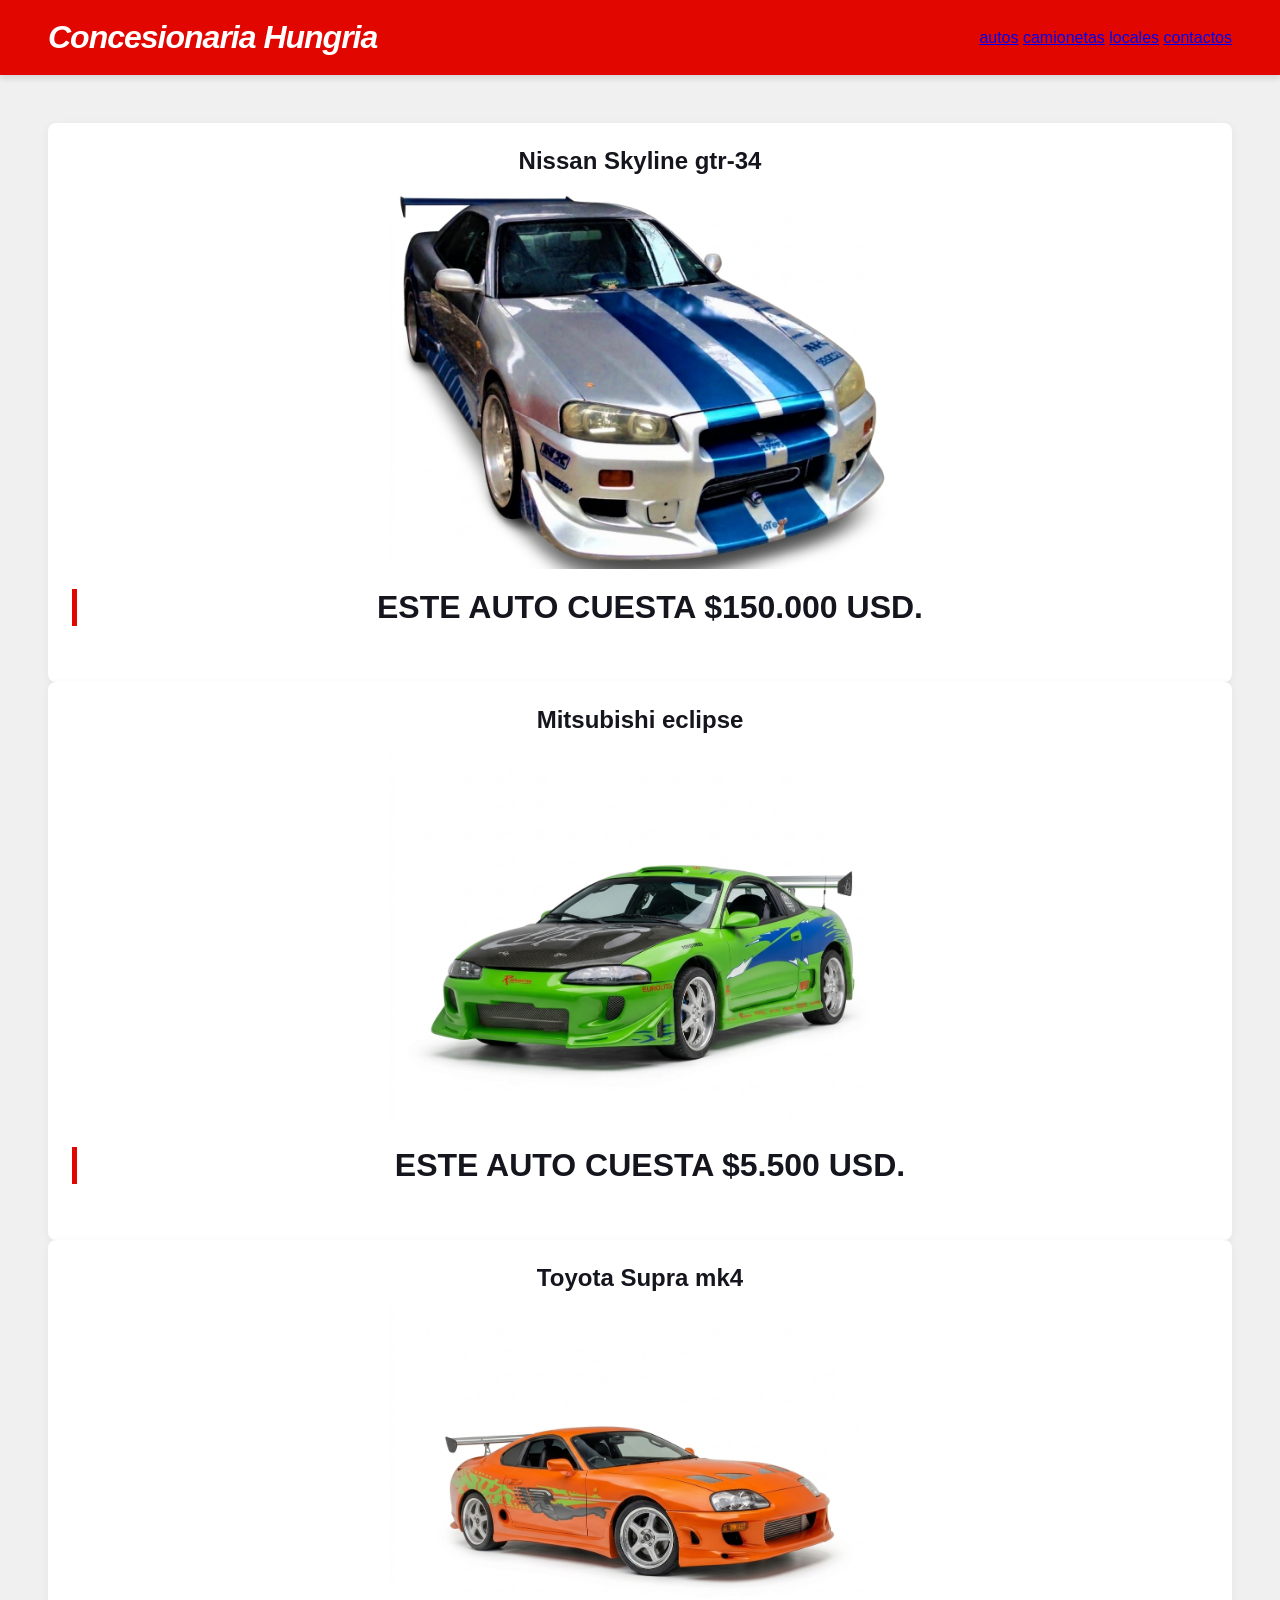
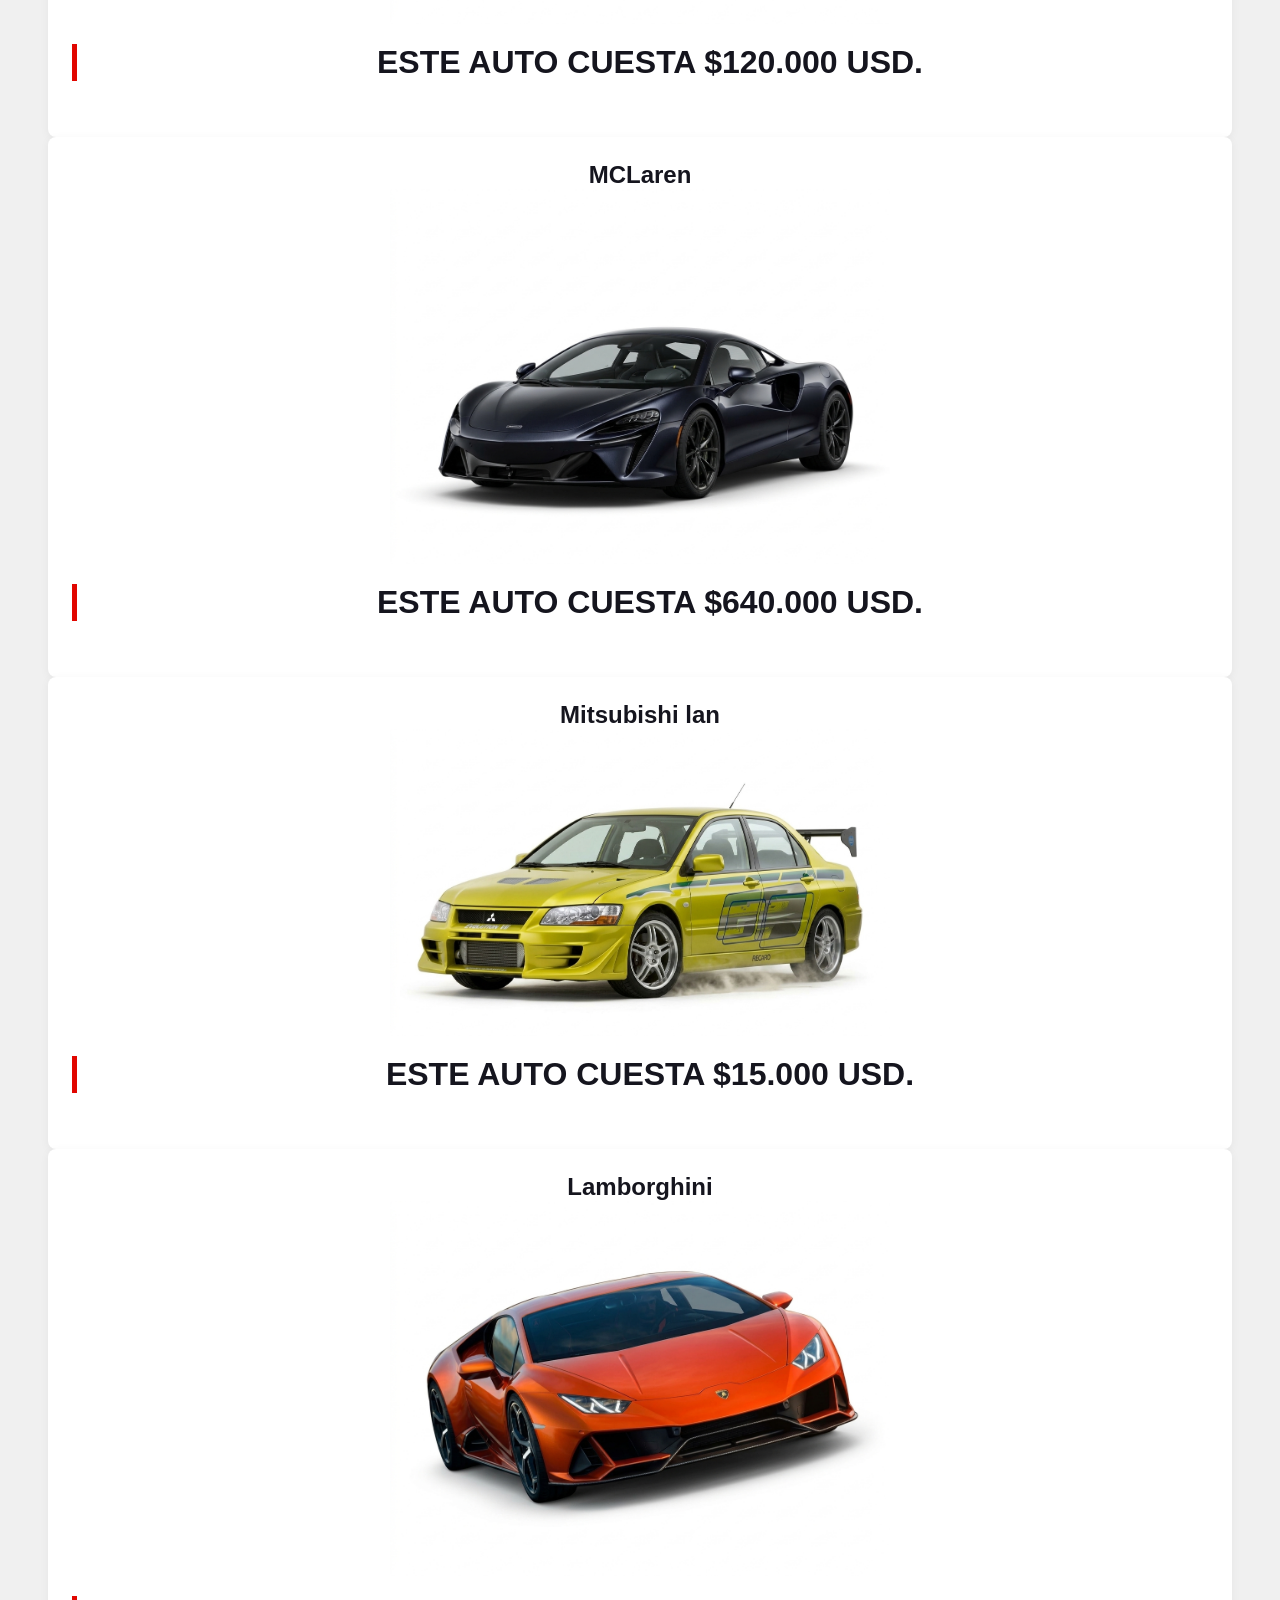
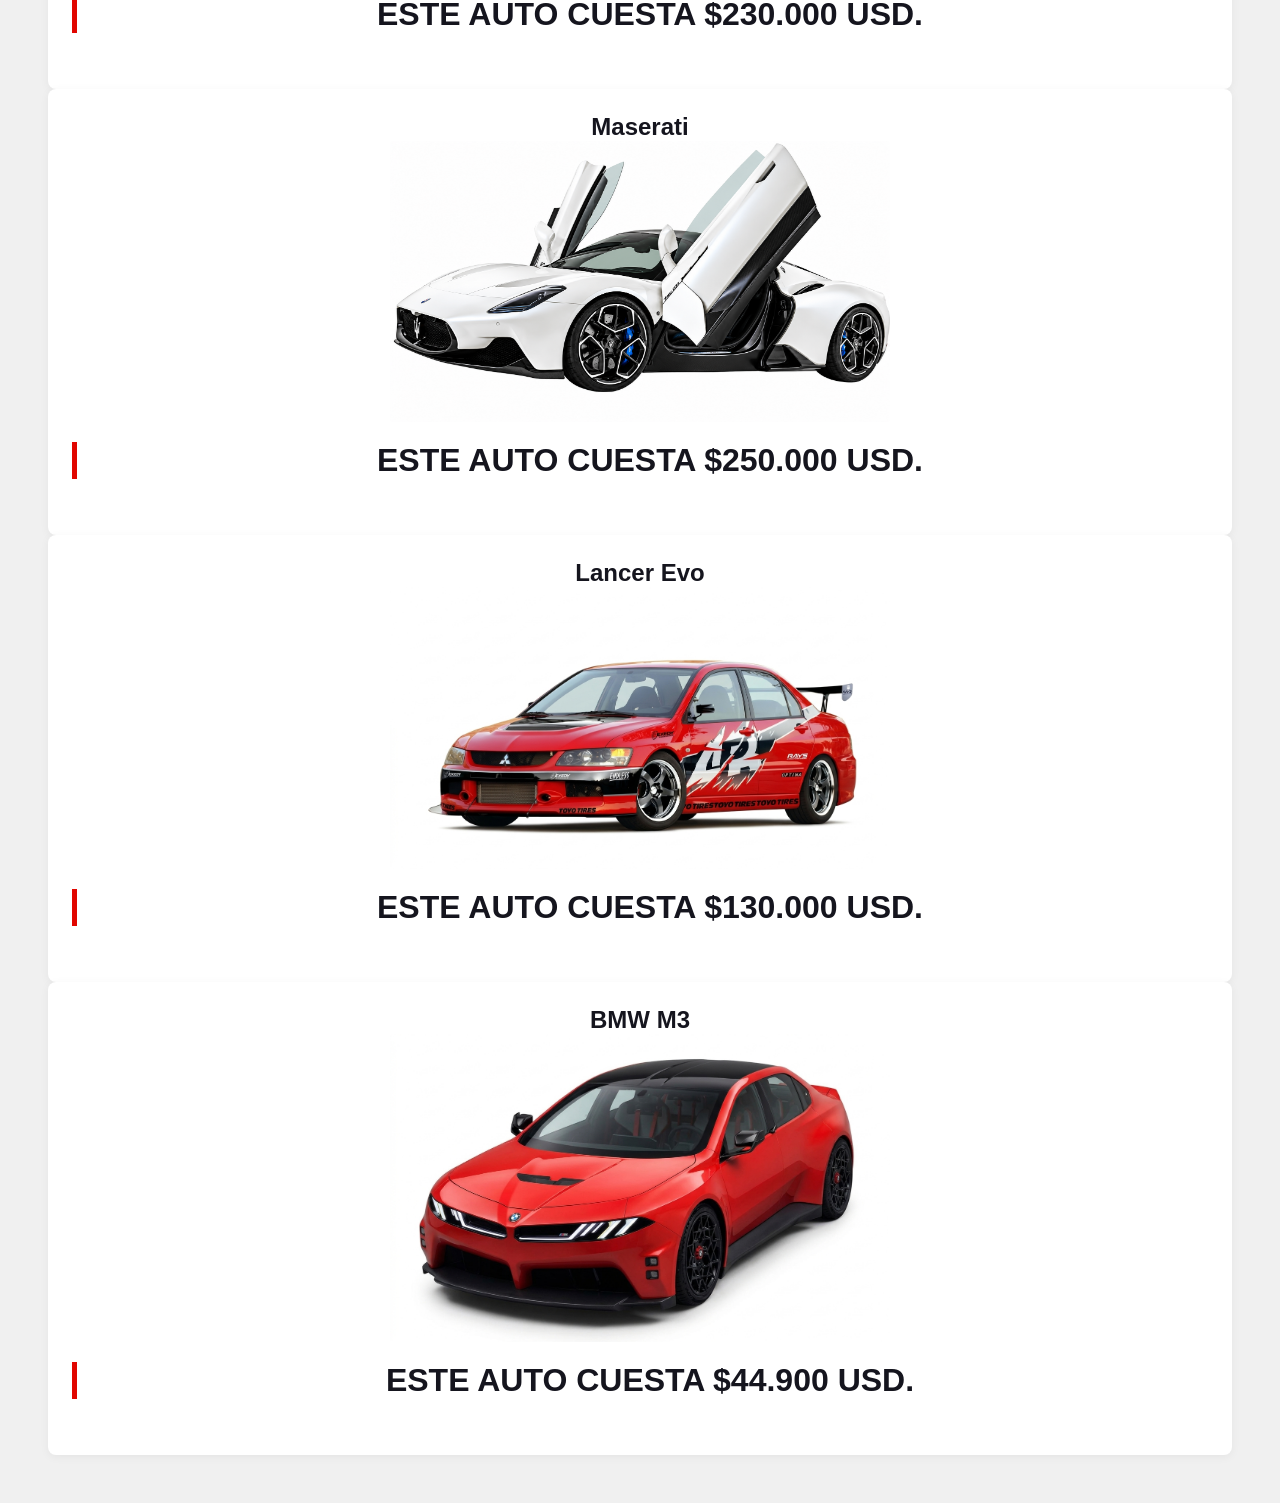
<file: index.html>
<!DOCTYPE html>
<html lang="es">
<head>
    <meta charset="UTF-8">
    <meta name="viewport" content="width=device-width, initial-scale=1.0">
    <title>Concesionaria </title>
    <link rel="stylesheet" href="estilo.css">
    <link rel="icon" type="image/x-icon" href="auto-limpio.png">
</head>
<body>
    <header>
        <h1>Concesionaria Hungria</h1>
        <nav>
            <a href="index.html">autos</a>
            <a href="camionetas.html">camionetas</a>
            <a href="locales.html">locales</a>
            <a href="contactos.html">contactos</a>
        </nav>
    </header>
    <main>
    <section class="grupo">
        <div class="card">
            <div class="header-card">
                <h1> Nissan Skyline gtr-34 </h1>
        <img src="Gemini_Generated_Image_ip6cu1ip6cu1ip6c.jpg" alt="gtr r34">
        <h2> Este auto cuesta $150.000 USD. </h2>
            </div>
            <div class="card-info">
        
            </div>
        </div>
        <div class="card">
            <div class="header-card">
                <h1> Mitsubishi eclipse </h1>
        <img src="Gemini_Generated_Image_ninno3ninno3ninn.jpg" alt="M.eclipse">
        <h2> Este auto cuesta $5.500 USD. </h2>
            </div>
            <div class="card-info">
        
            </div>
        </div>
        <div class="card">
            <div class="header-card">
                <h1> Toyota Supra mk4 </h1>
        <img src="Gemini_Generated_Image_kxw0zxkxw0zxkxw0.jpg" alt="supra">
        <h2> Este auto cuesta $120.000 USD. </h2>
            </div>
            <div class="card-info">        
            </div>

        </div>
       </section>
       <section class="grupo">
        <div class="card">
            <div class="header-card">
                <h1> MCLaren </h1>
        <img src="Gemini_Generated_Image_vm66djvm66djvm66.jpg" alt="mcla">
        <h2>Este auto cuesta $640.000 USD. </h2>
            </div>
            <div class="card-info">
        
            </div>
        </div>
        <div class="card">
            <div class="header-card">
                <h1> Mitsubishi lan </h1>
        <img src="Gemini_Generated_Image_kbgrbwkbgrbwkbgr.jpg" alt="Mitsubishi">
        <h2> Este auto cuesta $15.000 USD. </h2>
            </div>
            <div class="card-info">
        
            </div>
        </div>
        <div class="card">
            <div class="header-card">
                <h1> Lamborghini  </h1>
        <img src="Gemini_Generated_Image_4yaor84yaor84yao.jpg" alt="LAMBO">
        <h2> Este auto cuesta $230.000 USD. </h2>
            </div>
            <div class="card-info">        
            </div>

        </div>
       </section>
       <section class="grupo">
        <div class="card">
            <div class="header-card">
                <h1> Maserati  </h1>
        <img src="Superdeportivo blanco con puertas mariposa.png" alt="MASERATI">
        <h2> Este auto cuesta $250.000 USD.</h2>
            </div>
            <div class="card-info">
        
            </div>
        </div>
        <div class="card">
            <div class="header-card">
                <h1> Lancer Evo </h1>
        <img src="Gemini_Generated_Image_x9b19cx9b19cx9b1.jpg" alt="lan evo">
        <h2> Este auto cuesta $130.000 USD. </h2>
            </div>
            <div class="card-info">
        
            </div>
        </div>
        <div class="card">
            <div class="header-card">
                <h1> BMW M3 </h1>
        <img src="Gemini_Generated_Image_tamhztamhztamhzt.jpg" alt="bmw">
        <h2> Este auto cuesta $44.900 USD. </h2>
            </div>
            <div class="card-info">        
            </div>

        </div>
       </section>
</body>
</html>
</file>
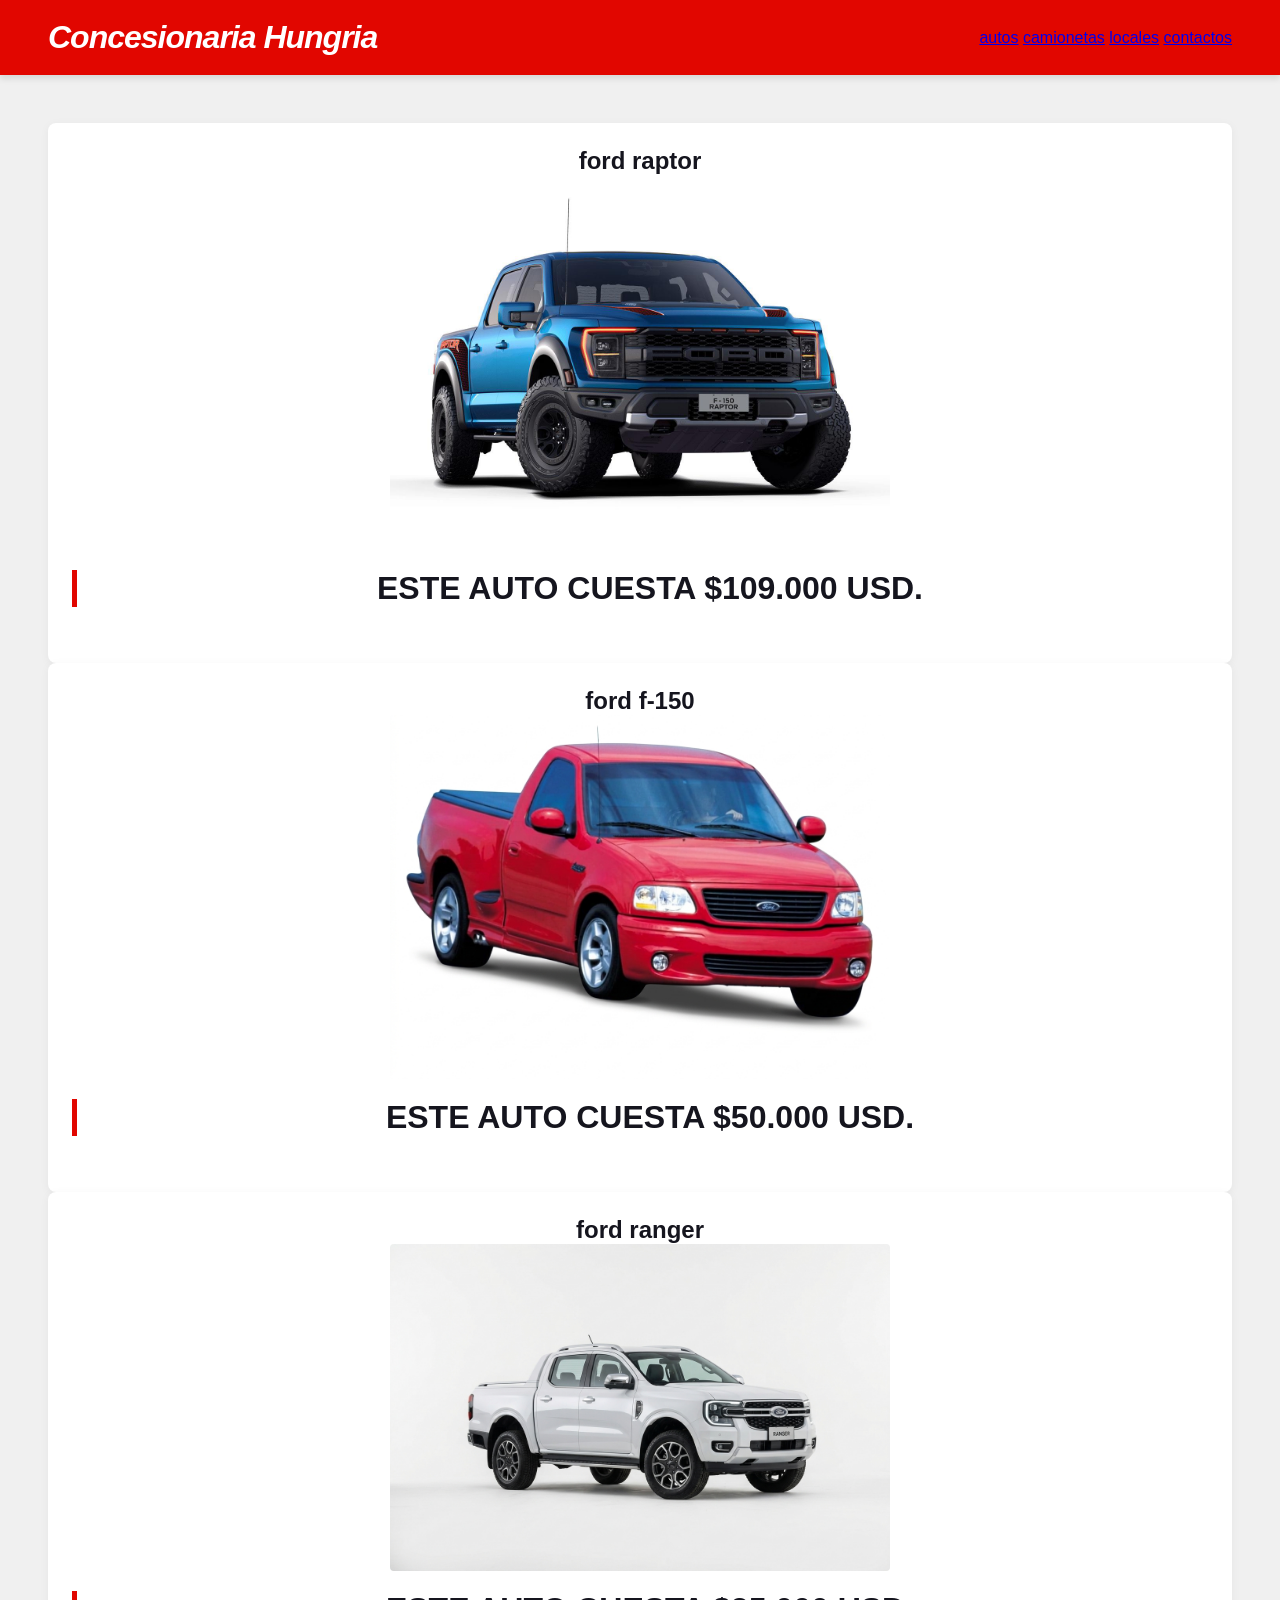
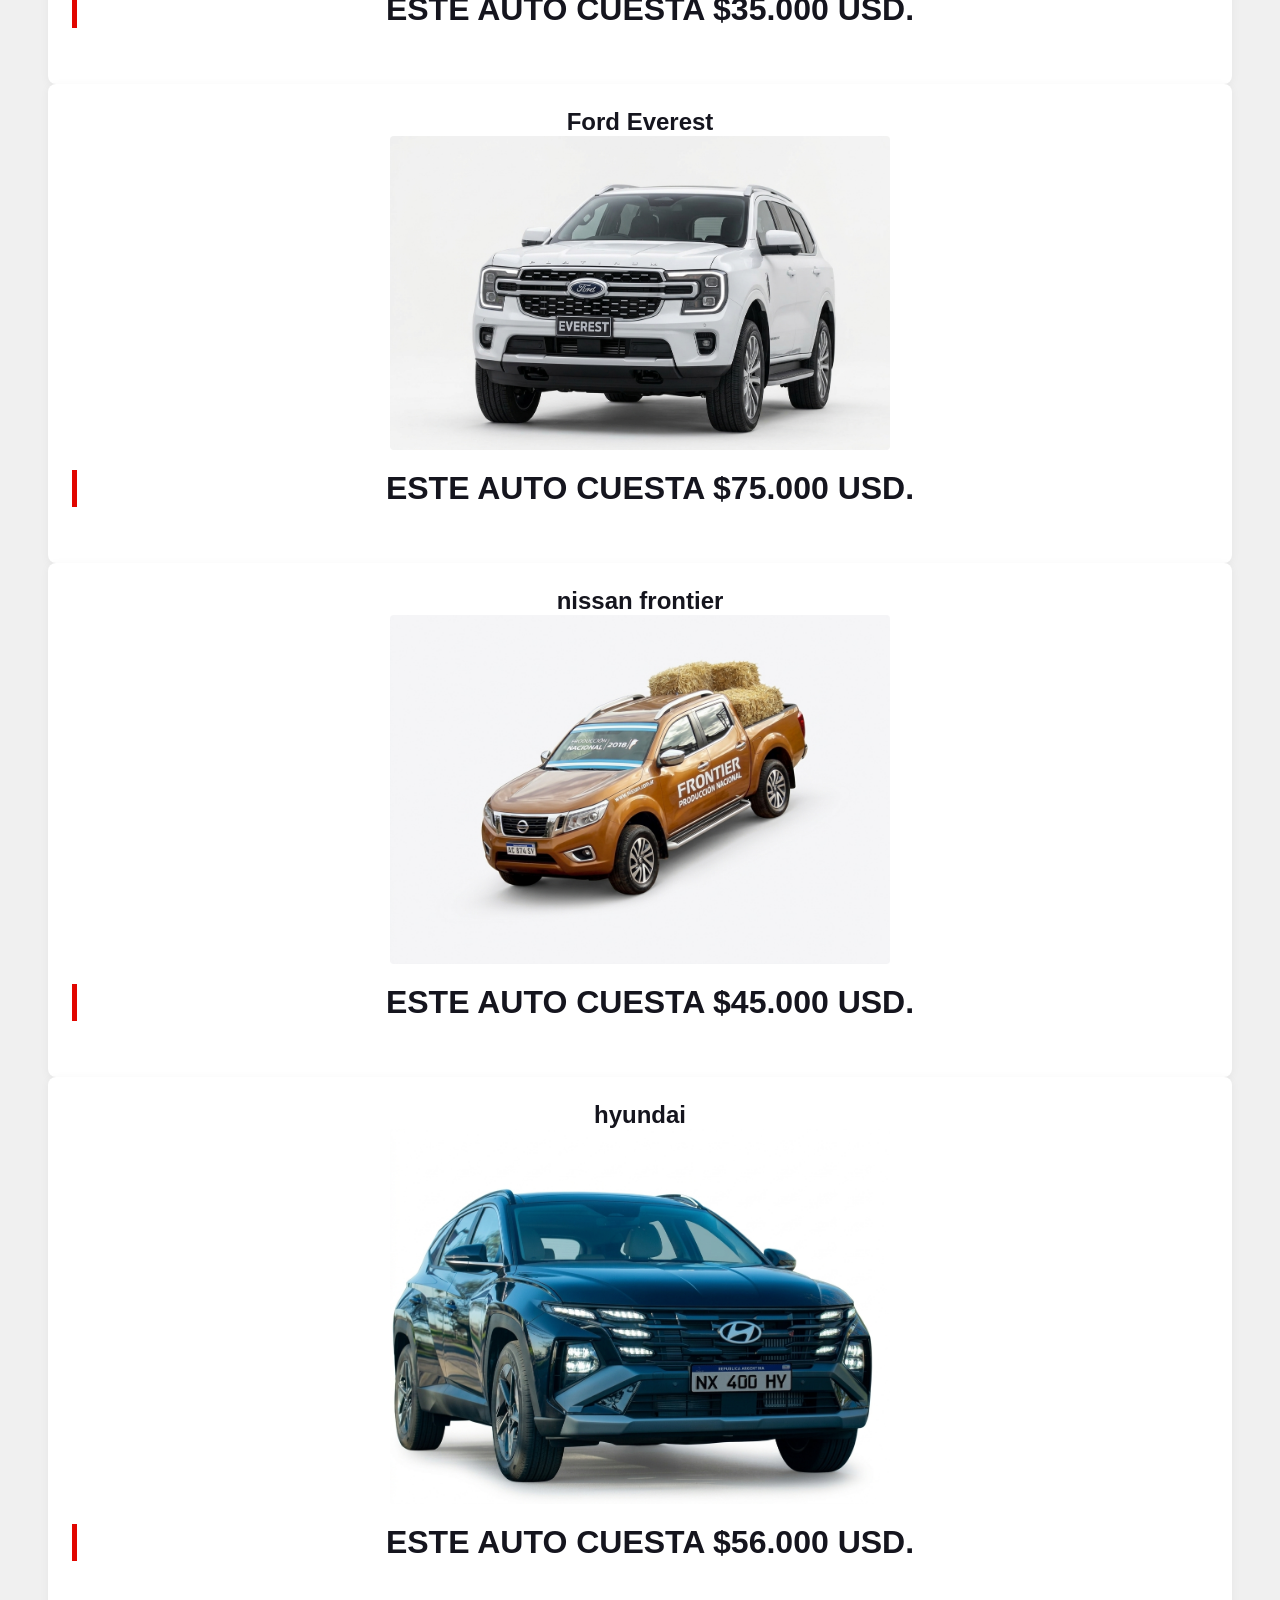
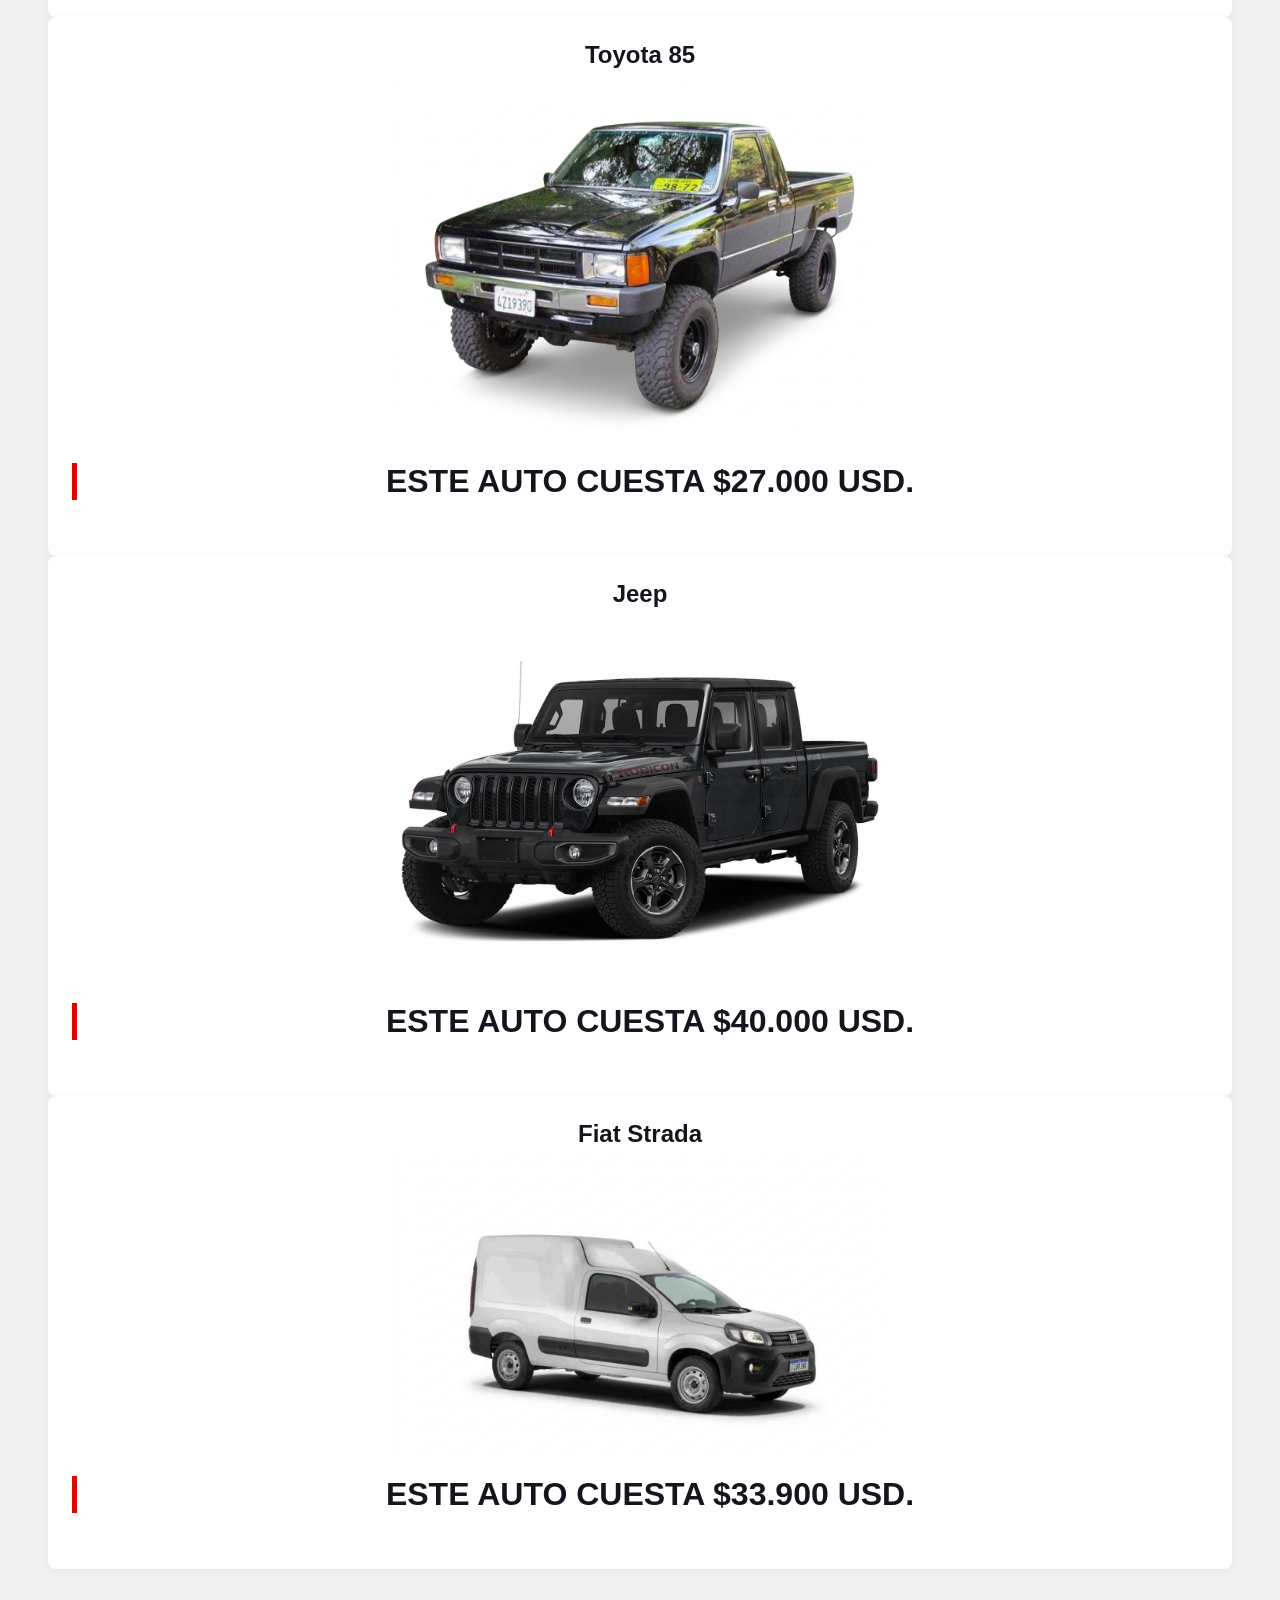
<file: camionetas.html>
<!DOCTYPE html>
<html lang="en">
<head>
    <meta charset="UTF-8">
    <meta name="viewport" content="width=device-width, initial-scale=1.0">
    <title>Concesionaria</title>
    <link rel="stylesheet" href="estilo.css">
</head>
<body>
    <header>
        <h1>Concesionaria Hungria</h1>
        <nav>
            <a href="index.html">autos</a>
            <a href="camionetas.html">camionetas</a>
            <a href="locales.html">locales</a>
            <a href="contactos.html">contactos</a>
        </nav>
    </header>
    <main>
    <section class="grupo">
        <div class="card">
            <div class="header-card">
                <h1> ford raptor </h1>
        <img src="ford.jpg" alt="ford">
        <h2> Este auto cuesta $109.000 USD. </h2>
            </div>
            <div class="card-info">
        
            </div>
        </div>
        <div class="card">
            <div class="header-card">
                <h1> ford f-150 </h1>
        <img src="Gemini_Generated_Image_h6456ph6456ph645.jpg" alt="f-150">
        <h2> Este auto cuesta $50.000 USD. </h2>
            </div>
            <div class="card-info">
        
            </div>
        </div>
        <div class="card">
            <div class="header-card">
                <h1> ford ranger </h1>
        <img src="Gemini_Generated_Image_lt2qx9lt2qx9lt2q.jpg" alt="ranger">
        <h2> Este auto cuesta $35.000 USD. </h2>
            </div>
            <div class="card-info">        
            </div>

        </div>
       </section>
       <section class="grupo">
        <div class="card">
            <div class="header-card">
                <h1> Ford Everest </h1>
        <img src="Gemini_Generated_Image_j3ns8j3ns8j3ns8j.jpg" alt="ford">
        <h2>Este auto cuesta $75.000 USD. </h2>
            </div>
            <div class="card-info">
        
            </div>
        </div>
        <div class="card">
            <div class="header-card">
                <h1> nissan frontier </h1>
        <img src="Gemini_Generated_Image_dofgsodofgsodofg.jpg" alt="nissan">
        <h2> Este auto cuesta $45.000 USD. </h2>
            </div>
            <div class="card-info">
        
            </div>
        </div>
        <div class="card">
            <div class="header-card">
                <h1> hyundai   </h1>
        <img src="Gemini_Generated_Image_axt37zaxt37zaxt3.jpg" alt="hyundai">
        <h2> Este auto cuesta $56.000 USD. </h2>
            </div>
            <div class="card-info">        
            </div>

        </div>
       </section>
       <section class="grupo">
        <div class="card">
            <div class="header-card">
                <h1> Toyota 85  </h1>
        <img src="Gemini_Generated_Image_os789zos789zos78.jpg" alt="85">
        <h2> Este auto cuesta $27.000 USD.</h2>
            </div>
            <div class="card-info">
        
            </div>
        </div>
        <div class="card">
            <div class="header-card">
                <h1> Jeep  </h1>
        <img src="jeep.jpg" alt="jeep">
        <h2> Este auto cuesta $40.000 USD. </h2>
            </div>
            <div class="card-info">
        
            </div>
        </div>
        <div class="card">
            <div class="header-card">
                <h1> Fiat Strada </h1>
        <img src="Gemini_Generated_Image_rdvhe6rdvhe6rdvh.jpg" alt="fiat">
        <h2> Este auto cuesta $33.900 USD. </h2>
            </div>
            <div class="card-info">        
            </div>

        </div>
       </section>
    
</body>
</html>
</file>
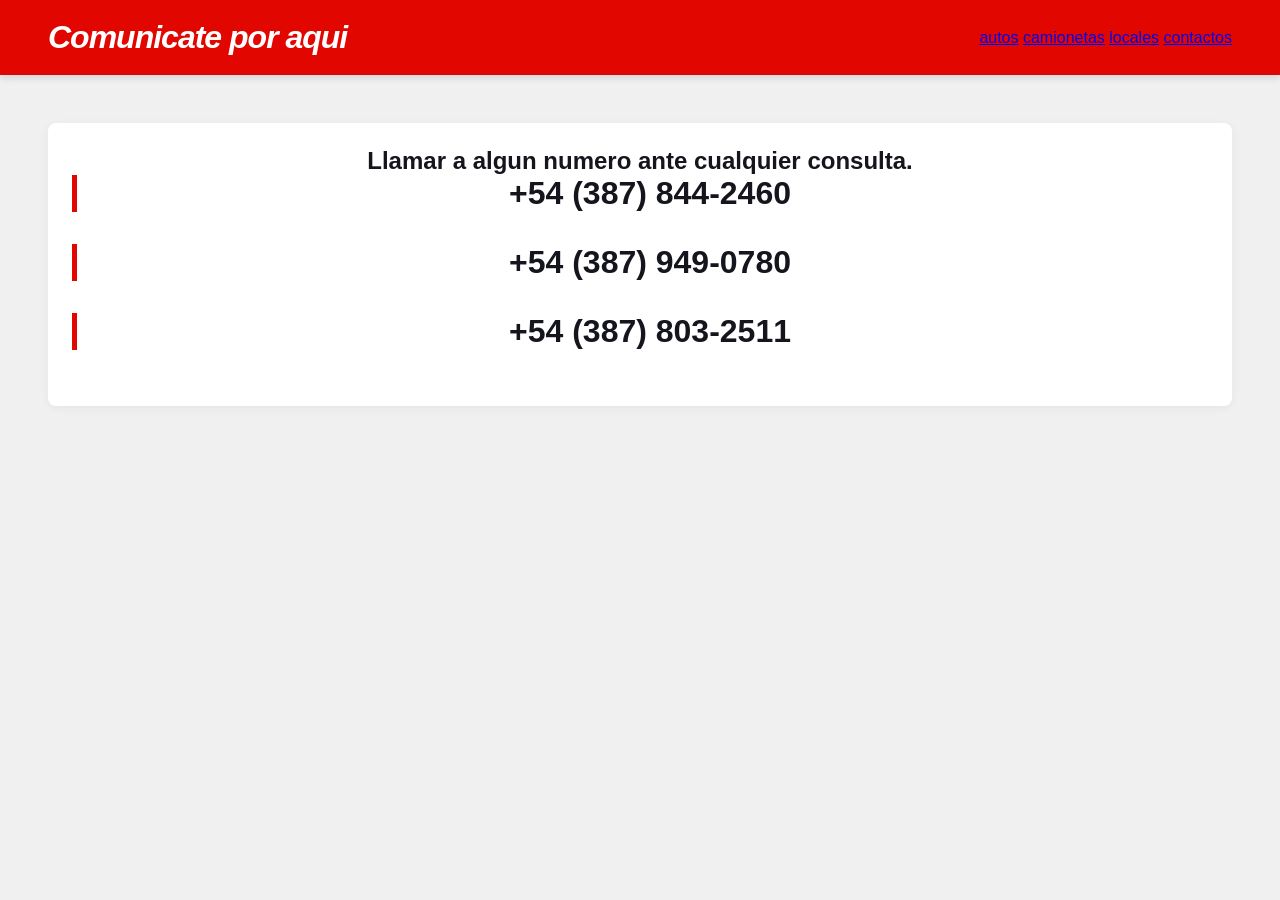
<file: contactos.html>
<!DOCTYPE html>
<html lang="en">
<head>
    <meta charset="UTF-8">
    <meta name="viewport" content="width=device-width, initial-scale=1.0">
    <title>Concesionaria</title>
    <link rel="stylesheet" href="estilo.css">
</head>
<body>
     <header>
        <h1>Comunicate por aqui</h1>
        <nav>
            <a href="index.html">autos</a>
            <a href="camionetas.html">camionetas</a>
            <a href="locales.html">locales</a>
            <a href="contactos.html">contactos</a>
        </nav>
    </header>
    <main>
    <section class="grupo">
        <div class="card">
            <div class="header-card">
                <h1> Llamar a algun numero ante cualquier consulta. </h1>
        
        <h2> +54 (387) 844-2460 </h2>
        <h2> +54 (387) 949-0780 </h2>
        <h2> +54 (387) 803-2511 </h2>

            </div>
            <div class="card-info">
        
            </div>
        </div>
        </section>
    </main>
</file>
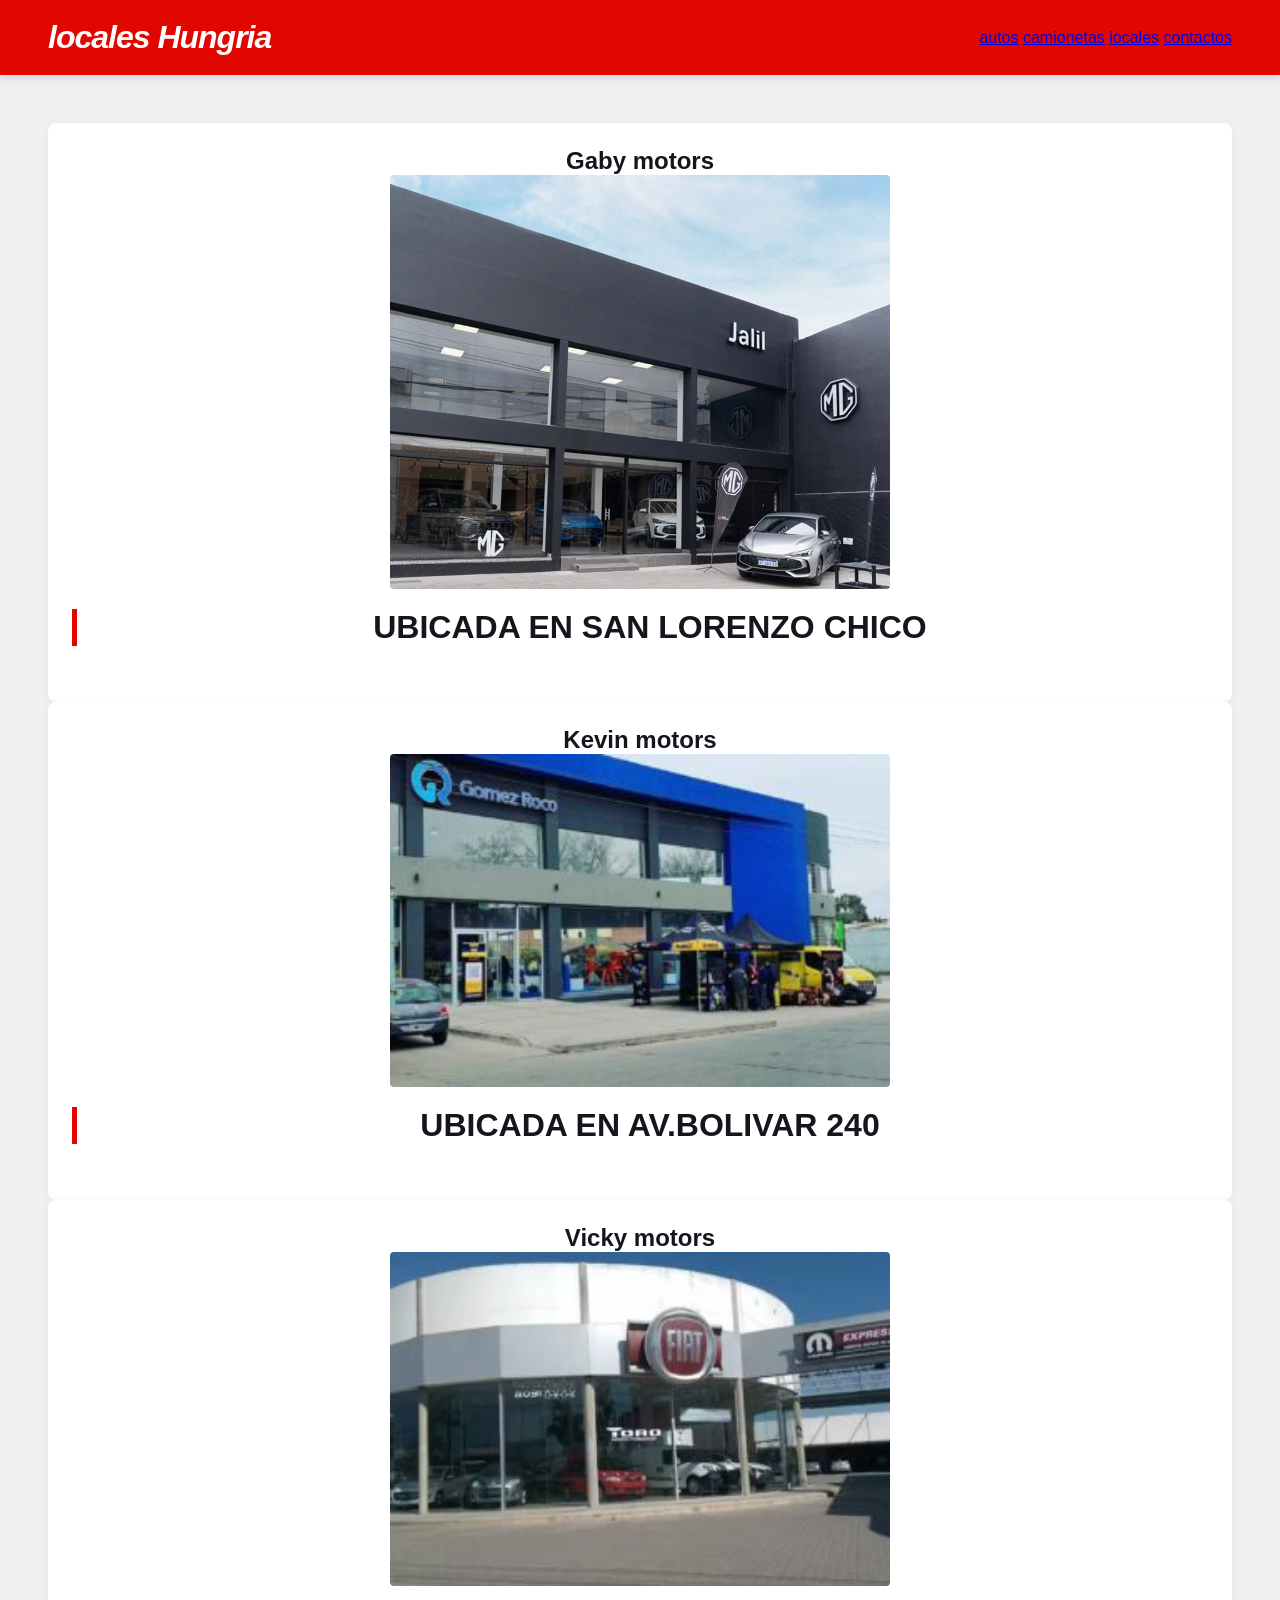
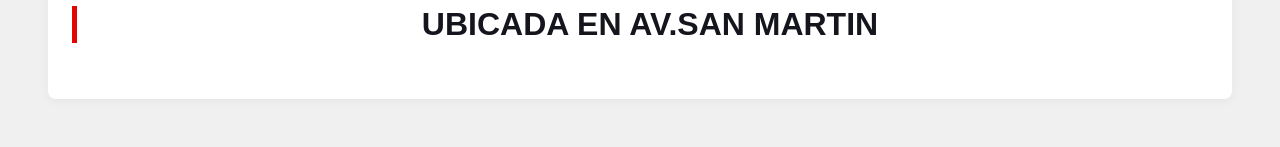
<file: locales.html>
<!DOCTYPE html>
<html lang="en">
<head>
    <meta charset="UTF-8">
    <meta name="viewport" content="width=device-width, initial-scale=1.0">
    <title>Concesionaria</title>
    <link rel="stylesheet" href="estilo.css">
</head>
<body>
     <header>
        <h1>locales Hungria</h1>
        <nav>
            <a href="index.html">autos</a>
            <a href="camionetas.html">camionetas</a>
            <a href="locales.html">locales</a>
            <a href="contactos.html">contactos</a>
        </nav>
    </header>
    <main>
    <section class="grupo">
        <div class="card">
            <div class="header-card">
                <h1> Gaby motors </h1>
        <img src="consesionaria.jpeg" alt="gtr r34">
        <h2> Ubicada en San Lorenzo chico </h2>
            </div>
            <div class="card-info">
        
            </div>
        </div>
        <div class="card">
            <div class="header-card">
                <h1> Kevin motors </h1>
        <img src="concesionaria salta.jpg" alt="M.eclipse">
        <h2> Ubicada en av.Bolivar 240 </h2>
            </div>
            <div class="card-info">
        
            </div>
        </div>
        <div class="card">
            <div class="header-card">
                <h1> Vicky motors </h1>
        <img src="con 3.jpg" alt="supra">
        <h2> Ubicada en av.San Martin </h2>
            </div>
            <div class="card-info">        
            </div>


    
</body>
</html>
</file>
<file: estilo.css>
* {
    box-sizing: border-box;
    margin: 0;
    padding: 0;
    font-family: 'Helvetica Neue', Arial, sans-serif;
}

body {
    background-color: #f0f0f0;
    color: #15151e;
}

header {
    background-color: #e10600;
    color: #ffffff;
    padding: 1.2rem 3rem;
    display: flex;
    justify-content: space-between;
    align-items: center;
    box-shadow: 0 4px 6px rgba(0,0,0,0.1);
}

header h1 {
    font-style: italic;
    font-weight: 900;
    letter-spacing: -1px;
}

header h1 span {
    font-weight: 400;
    font-size: 1.2rem;
}

#cart-icon {
    cursor: pointer;
    font-weight: bold;
    font-size: 1.1rem;
    background: rgba(0,0,0,0.2);
    padding: 8px 16px;
    border-radius: 20px;
    transition: background 0.3s;
}

#cart-icon:hover {
    background: rgba(0,0,0,0.4);
}

#cart-count {
    background: #fff;
    color: #e10600;
    border-radius: 50%;
    padding: 2px 8px;
    margin-left: 5px;
    font-size: 0.9rem;
}

main {
    padding: 3rem;
    position: relative;
    overflow-x: hidden;
}

h2 {
    margin-bottom: 2rem;
    font-size: 2rem;
    text-transform: uppercase;
    border-left: 5px solid #e10600;
    padding-left: 15px;
}

.grid-productos {
    display: grid;
    grid-template-columns: repeat(auto-fit, minmax(280px, 1fr));
    gap: 2rem;
}

.card {
    background: #ffffff;
    border-radius: 8px;
    padding: 1.5rem;
    box-shadow: 0 2px 10px rgba(0,0,0,0.05);
    text-align: center;
    transition: transform 0.2s, box-shadow 0.2s;
    display: flex;
    flex-direction: column;
}

.card:hover {
    transform: translateY(-5px);
    box-shadow: 0 8px 20px rgba(0,0,0,0.15);
}

.card img {
    width: 500px;
    height: 100%;
    object-fit: cover;
    border-radius: 4px;
    margin-bottom: 1rem;
}

.card h3 {
    font-size: 1.2rem;
    margin-bottom: 0.5rem;
    flex-grow: 1;
}

.precio {
    color: #e10600;
    font-weight: 900;
    font-size: 1.5rem;
    margin-bottom: 1rem;
}

.add-to-cart {
    background-color: #15151e;
    color: #ffffff;
    border: none;
    padding: 12px;
    font-size: 1rem;
    font-weight: bold;
    border-radius: 4px;
    cursor: pointer;
    text-transform: uppercase;
    transition: background-color 0.2s;
}

.add-to-cart:hover {
    background-color: #e10600;
}

/* Sidebar Carrito */
#carrito {
    background: #ffffff;
    border-left: 1px solid #ddd;
    box-shadow: -5px 0 15px rgba(0,0,0,0.1);
    width: 350px;
    position: fixed;
    right: 0;
    top: 0;
    height: 100vh;
    transform: translateX(100%);
    transition: transform 0.3s cubic-bezier(0.4, 0, 0.2, 1);
    z-index: 100;
    display: flex;
    flex-direction: column;
}

#carrito.abierto {
    transform: translateX(0);
}

.carrito-header {
    background: #15151e;
    color: white;
    padding: 1.5rem;
    display: flex;
    justify-content: space-between;
    align-items: center;
}

.carrito-header h2 {
    margin: 0;
    border: none;
    padding: 0;
    font-size: 1.5rem;
}

#cerrar-carrito {
    background: none;
    border: none;
    color: white;
    font-size: 1.5rem;
    cursor: pointer;
}

#lista-carrito {
    list-style: none;
    flex-grow: 1;
    overflow-y: auto;
    padding: 1.5rem;
}

#lista-carrito li {
    display: flex;
    justify-content: space-between;
    align-items: center;
    margin-bottom: 15px;
    padding-bottom: 15px;
    border-bottom: 1px solid #eee;
}

.item-info {
    display: flex;
    flex-direction: column;
}

.item-nombre {
    font-weight: bold;
    margin-bottom: 5px;
}

.item-precio {
    color: #666;
}

.btn-eliminar {
    color: #e10600;
    cursor: pointer;
    background: none;
    border: none;
    font-weight: bold;
    font-size: 1.2rem;
}

.carrito-footer {
    padding: 1.5rem;
    background: #f9f9f9;
    border-top: 1px solid #eee;
}

.carrito-footer p {
    font-size: 1.2rem;
    font-weight: bold;
    margin-bottom: 1rem;
    display: flex;
    justify-content: space-between;
}

#checkout {
    width: 100%;
    background-color: #28a745;
    color: white;
    border: none;
    padding: 15px;
    font-size: 1.1rem;
    font-weight: bold;
    border-radius: 4px;
    cursor: pointer;
    text-transform: uppercase;
}

#checkout:hover {
    background-color: #218838;
}
</file>
